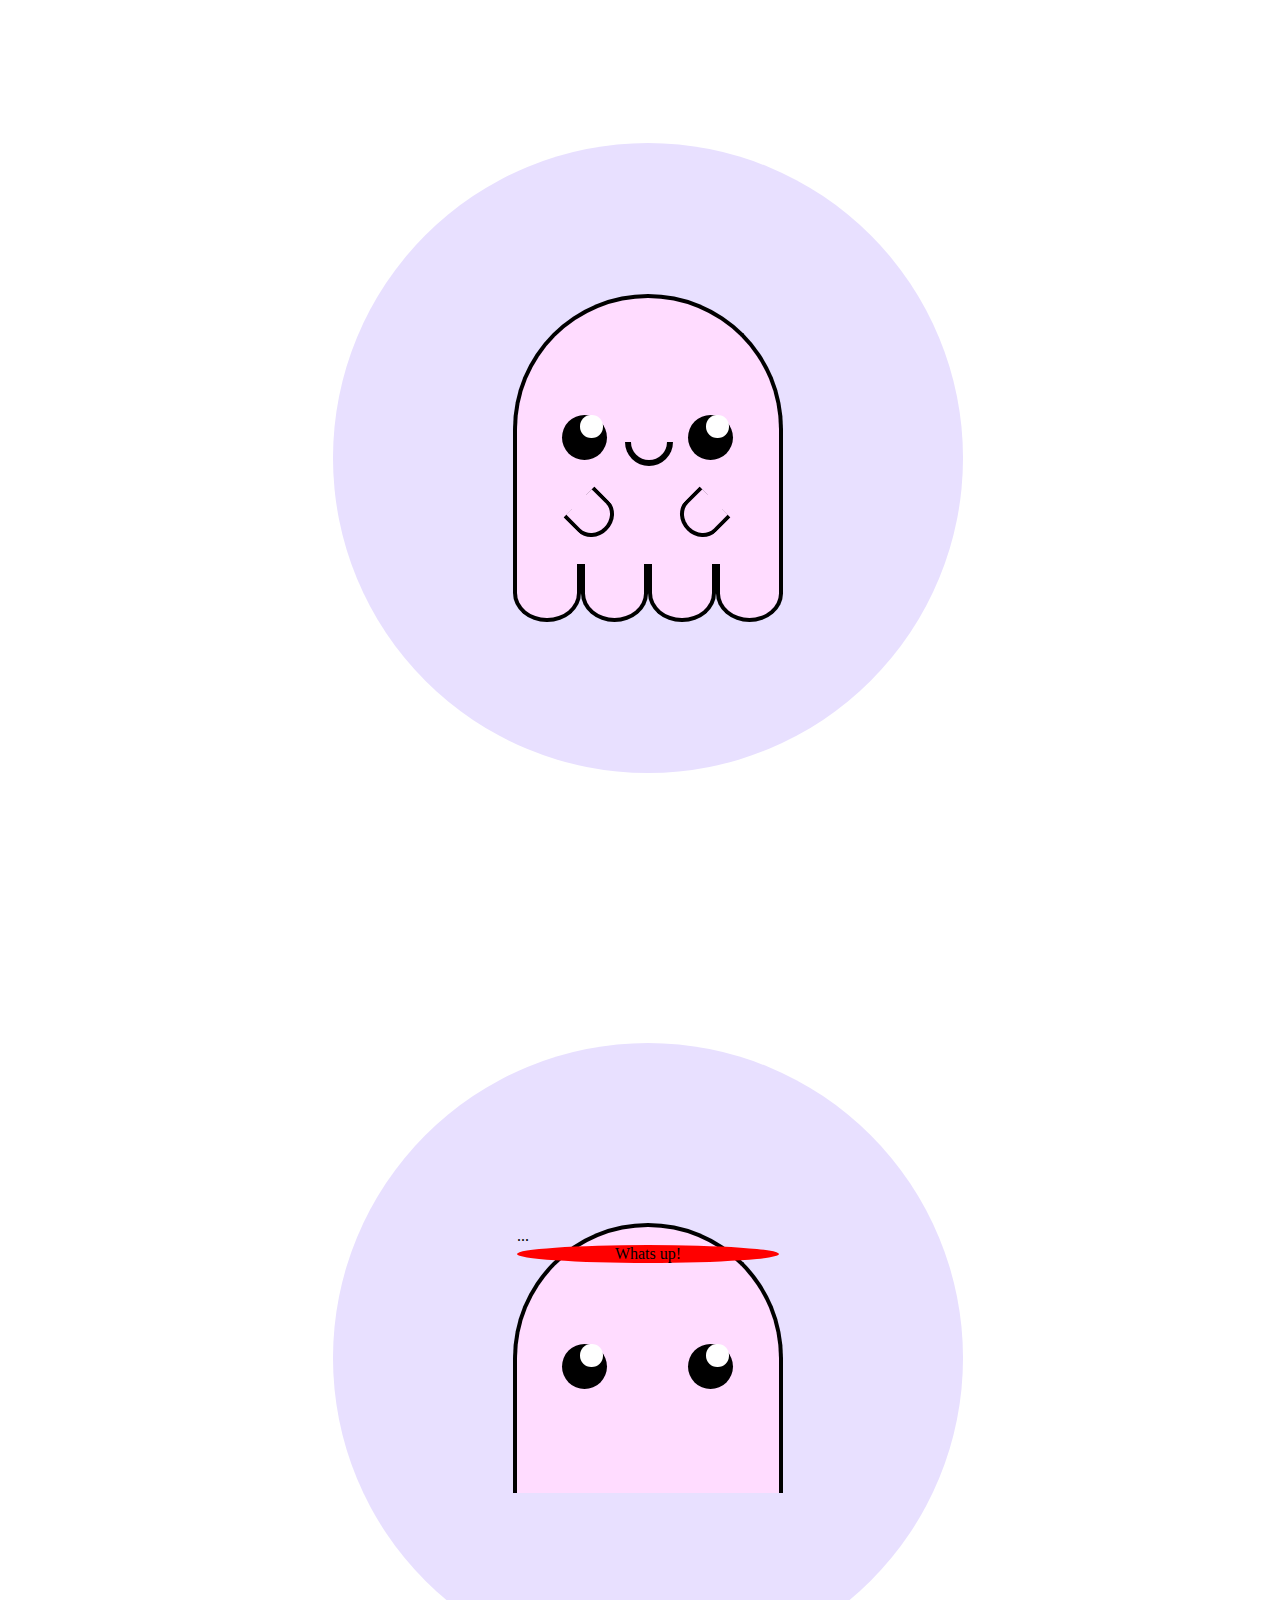
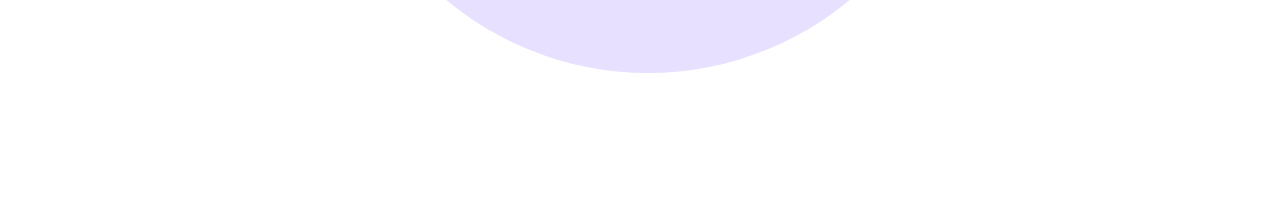
<file: spooky.html>
<div id="base">
  <div id="background">
    <div id="spookster">
      <div id="peepers"></div>
      <!-- Short for booplesnoot -->
      <div id="snoot"></div>
      <div id="left-waggler"></div>
      <div id="right-waggler"></div>
    </div>
    <div id="feets">
      <div id="feet"></div>
      <div id="feet"></div>
      <div id="feet"></div>
      <div id="feet"></div>
    </div>
  </div>
</div>

<div id="face">
    <div id="left-eye"></div>
    <div id="right-eye"></div>
    <div id="mouth"></div>
</div>

<!DOCTYPE html>
<html>
    <head>
        <link rel="stylesheet" href="spooky.css">
    </head>
    <body>
        <div id="base">
            <div id="background">
                <div id="spookster">
                    <div id="peepers"></div>
        ...
        <div style="background:red;border-radius:50%;text-align:center">Whats up!</div>
</file>
<file: spooky.css>
/* New! */
#base {
  background: white;
  height: 100vh;
  width: 100vw;
  display: flex;
  align-items: center;
  justify-content: center;
  position: relative;
}

/* Only showing new stuff... */
#background {
  width: 70vmin;
  height: 70vmin;
  background: #e8e0ff;
  border-radius: 50%;
  display: flex;
  align-items: center;
  justify-content: center;
  flex-direction: column;
}

/* Only showing new stuff... */
#spookster {
  position: relative;
  border: 0.5vmin solid black;
  width: 30vmin;
  height: 30vmin;
  border-top-left-radius: 50%;
  border-top-right-radius: 50%;
  border-bottom: 0;
  box-sizing: border-box;
  background: #ffdcff;
}

/* Only showing new stuff... */
#feets {
  display: flex;
  width: 30vmin;
}

#feet {
  width: 7.5vmin;
  height: 6vmin;
  border: 0.5vmin solid black;
  border-bottom-left-radius: 50%;
  border-bottom-right-radius: 50%;
  border-top: 0;
  background: #ffdcff;
}

/* Only showing new stuff... */
#peepers {
  position: absolute;
  width: 5vmin;
  height: 5vmin;
  background: #000;
  border-radius: 50%;
  top: 13vmin;
  left: 5vmin;
  box-shadow: 14vmin 0;
}

/* the :before allows */
/* 2 styles to one div */

/* Whites of the eyes */
#peepers:before{
  content: "";
  position: absolute;
  background: white;
  width: 2.5vmin;
  height: 2.5vmin;
  border-radius: 50%;
  left: 2vmin;
  box-shadow: 14vmin 0 white;
}

#snoot {
  position: absolute;
  width: 4vmin;
  height: 2vmin;
  border: 0.7vmin solid black;
  border-bottom-left-radius: 4vmin;
  border-bottom-right-radius: 4vmin;
  border-top: 0;
  top: 16vmin;
  left: 12vmin;
}

/* Both wagglers (hands) have */
/* much in common */
#left-waggler, #right-waggler {
  position: absolute;
  width: 4vmin;
  height: 4vmin;
  border: 0.5vmin solid black;
  border-bottom-left-radius: 50%;
  border-bottom-right-radius: 50%;
  border-top: 0;
}

/* But are in different */ 
/* 1. locations and */
/* 2. orientations */
#left-waggler {
  top: 22vmin;
  left: 6vmin;
  transform: rotate(-45deg)
}
#right-waggler{
  top: 22vmin;
  left: 18vmin;
  transform: rotate(45deg)
}
</file>
